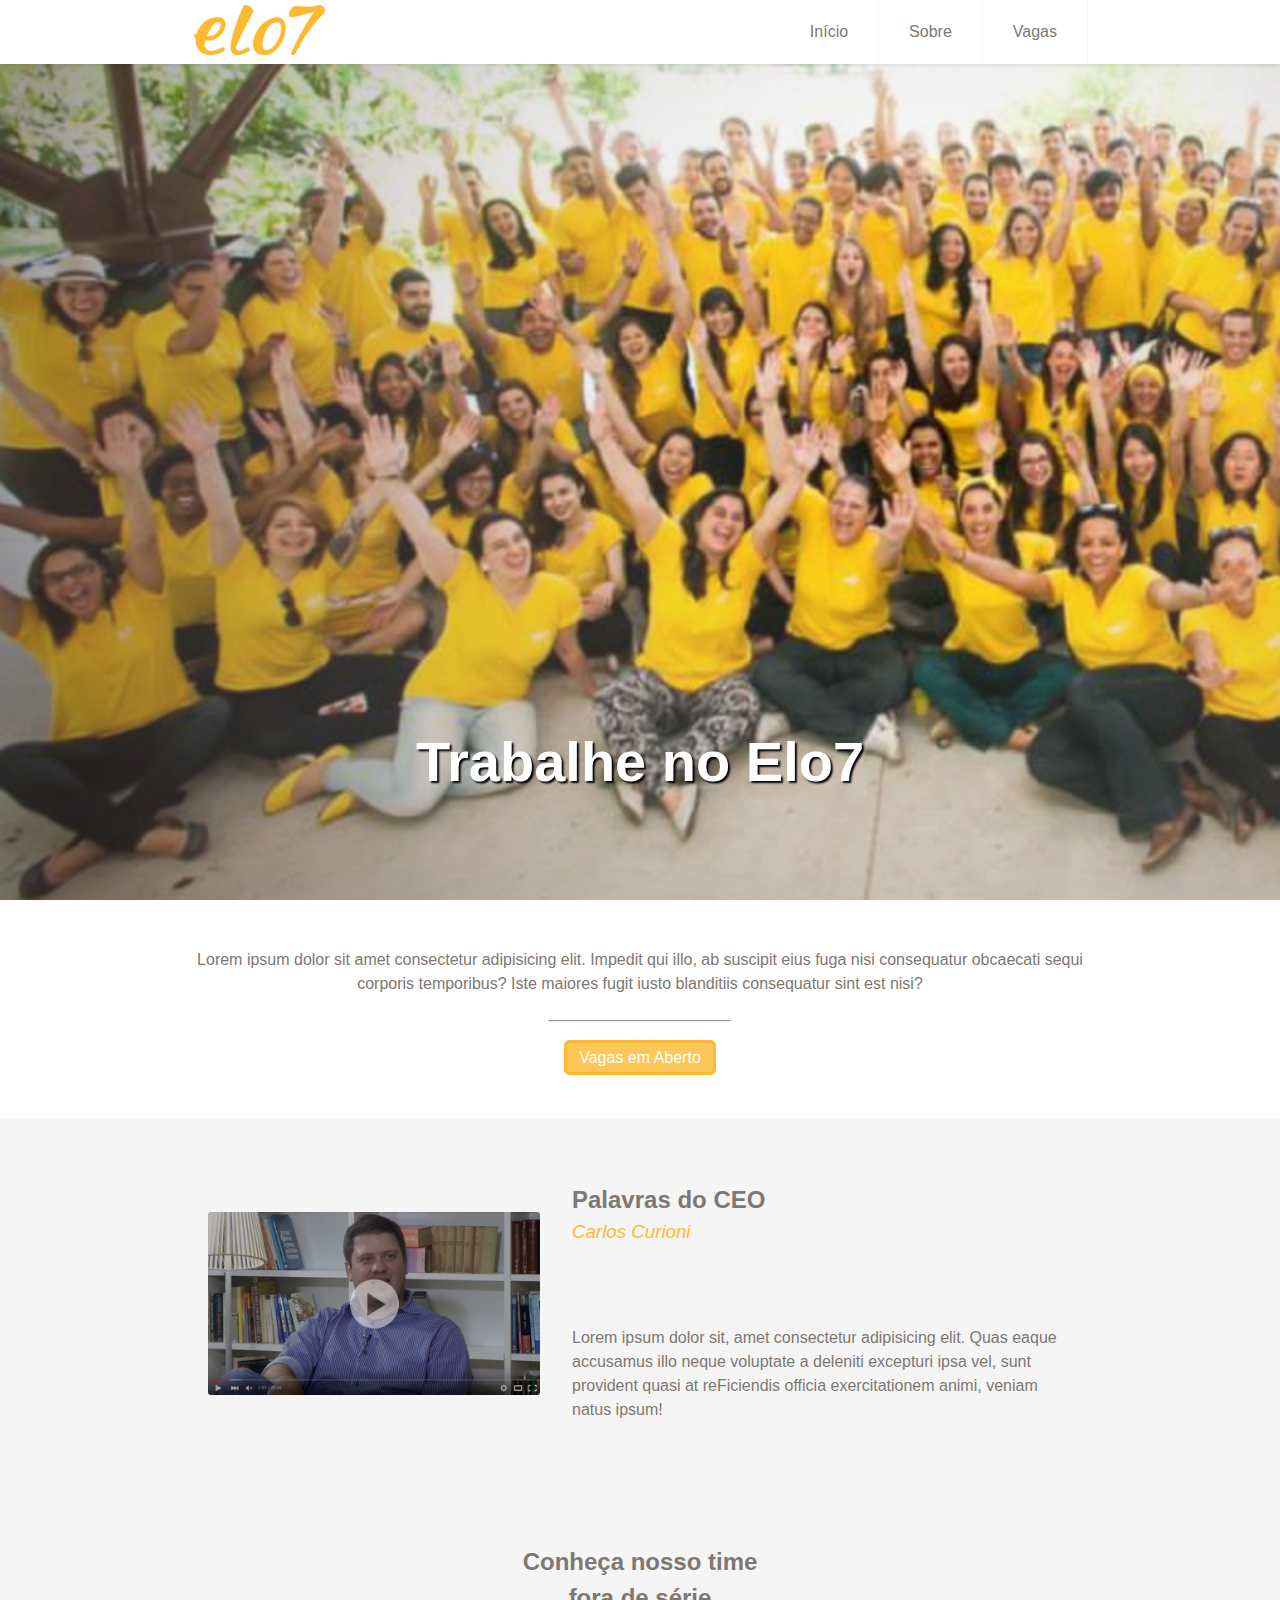
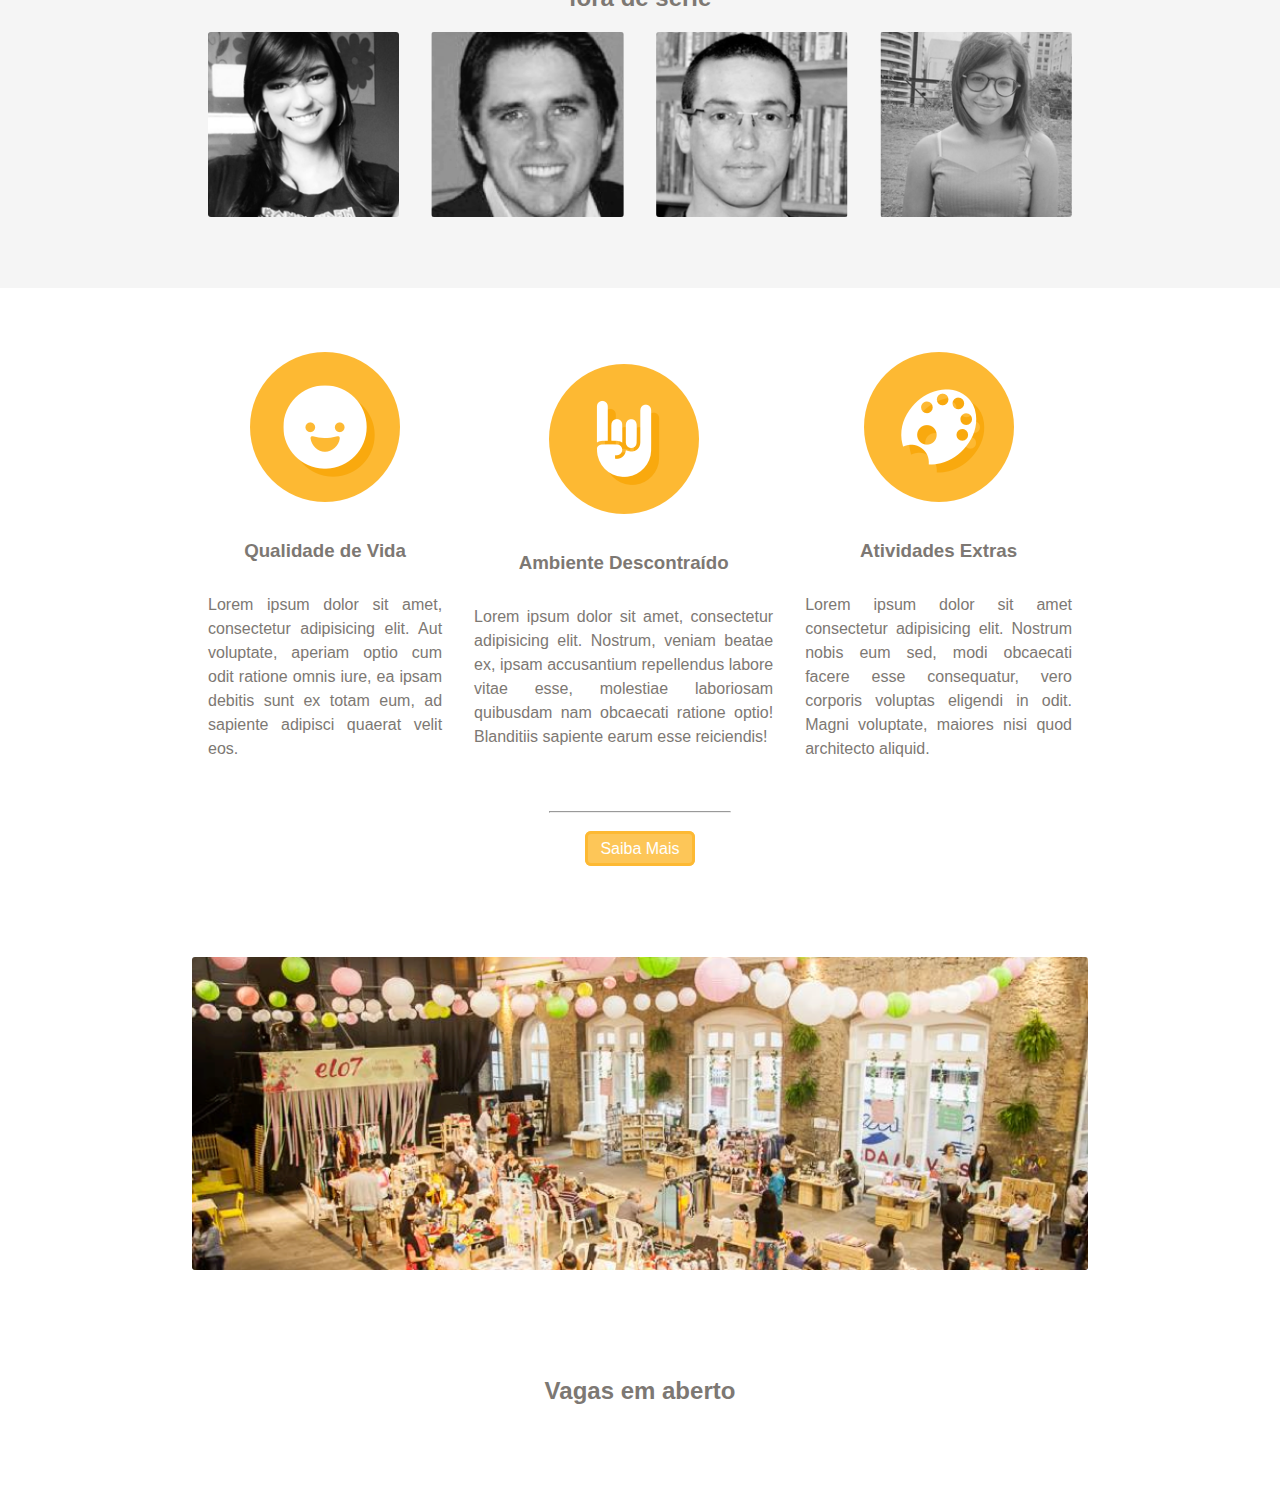
<file: index.html>
<!DOCTYPE html>
<html lang="pt-br">

<head>
    <meta charset="UTF-8">
    <meta http-equiv="X-UA-Compatible" content="IE=edge">
    <meta name="viewport" content="width=device-width, initial-scale=1.0">
    <meta name="keywords" content="elo, elo7 vagas, emprego, job, trabalho">
    <meta name="description" content="Quer trabalhar na Elo7 confira nossas vagas de trabalho">
    <link rel="icon" href="./assets/images/favicon.png">
    <link rel="stylesheet" href="./css/styles.css">
    <link rel="stylesheet" href="./css/navbar.css">

    <script src="./js/vagas.module.js"></script>

    <title>Elo7 | Vagas</title>

</head>

<body>
    <header id="home">
        <nav class="nav">
            <div class="container">
                <a href="index.html#home" class="logo">
                </a>
                <input class="menu-btn" type="checkbox" id="menu-btn" />
                <label class="menu-icon" for="menu-btn"><span class="navicon"></span></label>
                <ul class="menu">
                    <li><a href="index.html#home">Início</a></li>
                    <li><a href="index.html#sobre">Sobre</a></li>
                    <li><a href="index.html#vagas">Vagas</a></li>
                </ul>
            </div>
        </nav>

        <div class="full-height">
            <h1 class="mb-3">Trabalhe no Elo7</h1>
        </div>
    </header>

    <section>
        <div class="container">
            <div class="text-center">
                <p>Lorem ipsum dolor sit amet consectetur adipisicing elit. Impedit qui illo, ab suscipit eius fuga nisi
                    consequatur obcaecati sequi corporis temporibus? Iste maiores fugit iusto blanditiis consequatur
                    sint
                    est nisi?</p>
                <hr>
                <a class="btn-secondary" href="#vagas">Vagas em Aberto</a>
            </div>
        </div>
    </section>

    <section id="sobre">
        <div class="container">
            <div class="flex flex-center">
                <div class="flex-item">
                    <img class="image-radius full-width" src="./assets/images/placeholder-video.png"
                        alt="Elo7 - Carlos Curioni">
                </div>
                <div class="flex-item">
                    <div class="title">
                        <h2>Palavras do CEO</h2>
                        <h3 class="secondary font-light italic">Carlos Curioni</h3>
                    </div>
                    <div>
                        <p>Lorem ipsum dolor sit, amet consectetur adipisicing elit. Quas eaque accusamus illo neque
                            voluptate a
                            deleniti excepturi ipsa vel, sunt provident quasi at reFiciendis officia exercitationem
                            animi,
                            veniam
                            natus ipsum!</p>
                    </div>
                </div>
            </div>
        </div>
    </section>

    <section id="time">
        <div class="container">
            <div class="text-center">
                <h2>Conheça nosso time<br>fora de série</h2>
            </div>

            <div class="flex flex-center">
                <div class="flex-item">
                    <img class="image-radius full-width" src="./assets/images/camila.png" alt="Elo7 - Camila">
                </div>
                <div class="flex-item">
                    <img class="image-radius full-width" src="./assets/images/guto.png" alt="Elo7 - Guto">
                </div>
                <div class="flex-item">
                    <img class="image-radius full-width" src="./assets/images/david.png" alt="Elo7 - David">
                </div>
                <div class="flex-item">
                    <img class="image-radius full-width" src="./assets/images/beatriz.png" alt="Elo7 - Beatriz">
                </div>
            </div>
        </div>
    </section>

    <section id="qualidade-vida">
        <div class="container">
            <div class="flex flex-center">
                <div class="flex-item">
                    <div class="title text-center">
                        <img src="./assets/images/qualidade.png" alt="Elo7 - Qualidade de Vida">
                        <h3>Qualidade de Vida</h3>
                    </div>
                    <div class="content text-justify">
                        <p>Lorem ipsum dolor sit amet, consectetur adipisicing elit. Aut voluptate, aperiam optio cum
                            odit ratione omnis iure, ea ipsam debitis sunt ex totam eum, ad sapiente adipisci quaerat
                            velit eos.</p>
                    </div>
                </div>
                <div class="flex-item">
                    <div class="title text-center">
                        <img src="./assets/images/descontracao.png" alt="Elo7 - Ambiente Descontraído">
                        <h3>Ambiente Descontraído</h3>
                    </div>
                    <div class="content text-justify">
                        <p>Lorem ipsum dolor sit amet, consectetur adipisicing elit. Nostrum, veniam beatae ex, ipsam
                            accusantium repellendus labore vitae esse, molestiae laboriosam quibusdam nam obcaecati
                            ratione optio! Blanditiis sapiente earum esse reiciendis!</p>
                    </div>
                </div>
                <div class="flex-item">
                    <div class="title text-center">
                        <img src="./assets/images/atividades.png" alt="Elo7 - Atividades Extras">
                        <h3>Atividades Extras</h3>
                    </div>
                    <div class="content text-justify">
                        <p>Lorem ipsum dolor sit amet consectetur adipisicing elit. Nostrum nobis eum sed, modi
                            obcaecati
                            facere
                            esse consequatur, vero corporis voluptas eligendi in odit. Magni voluptate, maiores nisi
                            quod
                            architecto aliquid.</p>
                    </div>
                </div>
            </div>

            <hr>

            <div class="text-center">
                <a class="btn-secondary" href="elo7-ambiente.html">Saiba Mais</a>
            </div>
        </div>
    </section>

    <section>
        <div class="container">
            <div>
                <img class="image-radius full-width" src="./assets/images/foto-bottom.png" alt="Elo7">
            </div>
        </div>
    </section>

    <section id="vagas">
        <div class="container">
            <div class="text-center mb-2">
                <h2>Vagas em aberto</h2>
            </div>


            <div class="flex flex-center" id="vagas-item"></div>
        </div>
    </section>
</body>

</html>
</file>
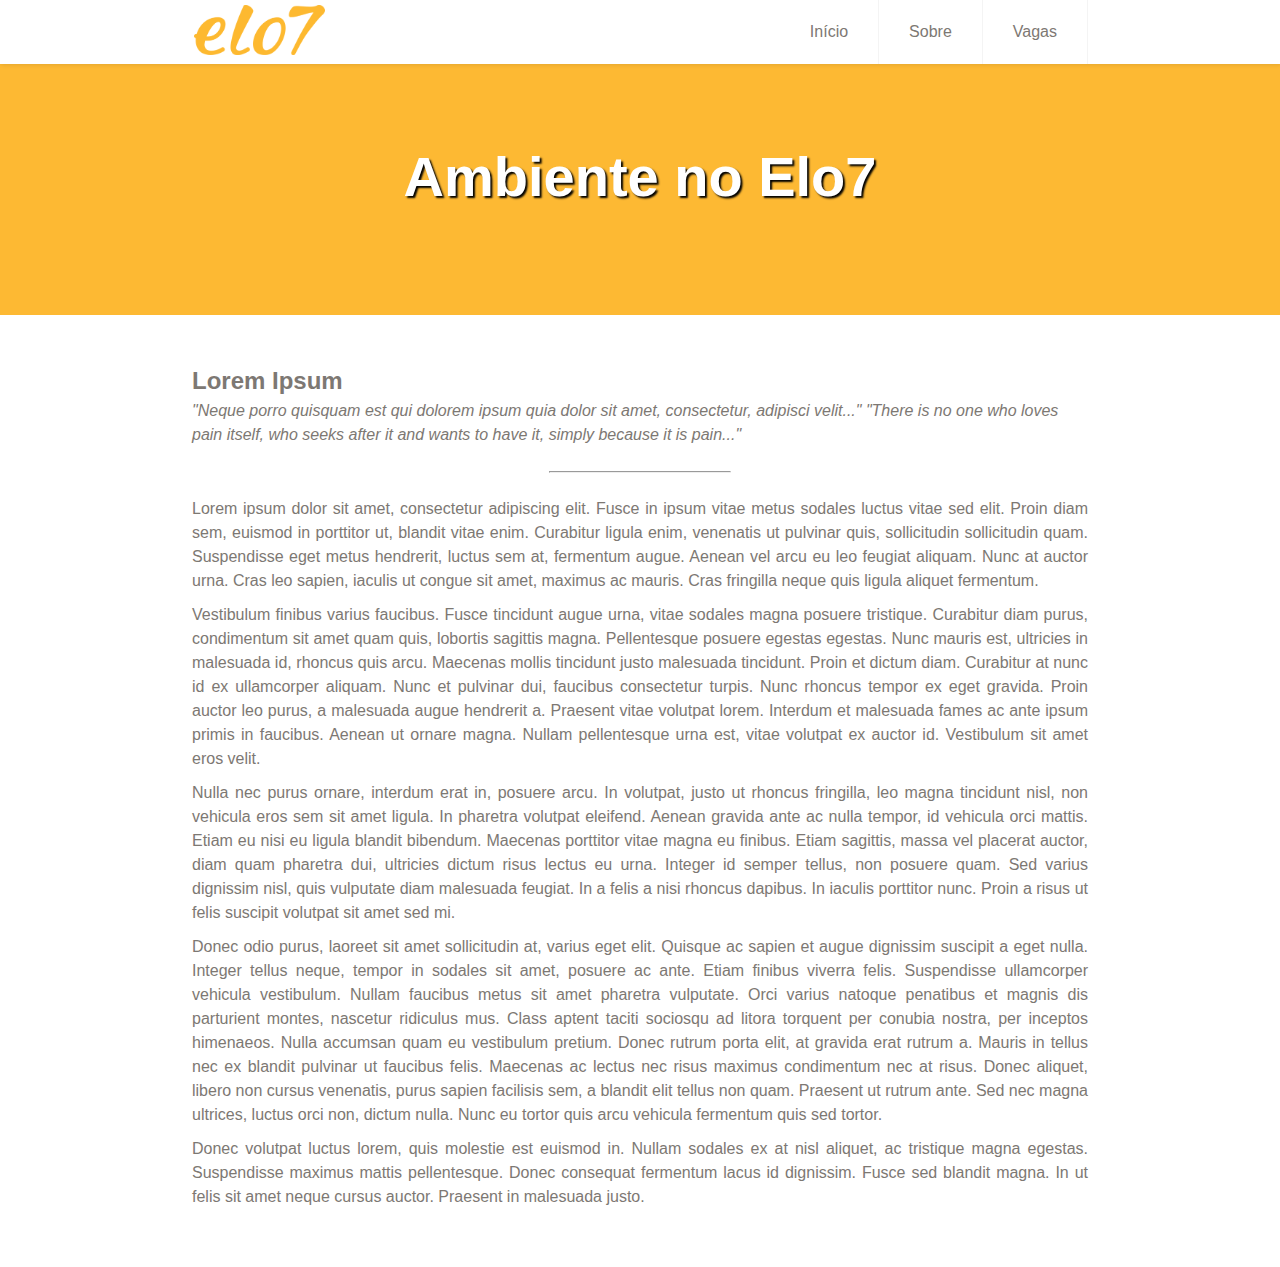
<file: elo7-ambiente.html>
<!DOCTYPE html>
<html lang="en">

<head>
    <meta charset="UTF-8">
    <meta http-equiv="X-UA-Compatible" content="IE=edge">
    <meta name="viewport" content="width=device-width, initial-scale=1.0">

    <link rel="stylesheet" href="./css/styles.css">
    <link rel="stylesheet" href="./css/navbar.css">

    <title>Elo7 - Vagas</title>
</head>

<body>
    <header class="second-header">
        <nav class="nav">
            <div class="container">
                <a href="index.html#home" class="logo">
                </a>
                <input class="menu-btn" type="checkbox" id="menu-btn" />
                <label class="menu-icon" for="menu-btn"><span class="navicon"></span></label>
                <ul class="menu">
                    <li><a href="index.html#home">Início</a></li>
                    <li><a href="index.html#sobre">Sobre</a></li>
                    <li><a href="index.html#vagas">Vagas</a></li>
                </ul>
            </div>
        </nav>

        <div class="full-height">
            <h1 class="mb-3">Ambiente no Elo7</h1>
        </div>
    </header>

    <section>
        <div class="container">
            <div>
                <h2>Lorem Ipsum</h2>
                <i>"Neque porro quisquam est qui dolorem ipsum quia dolor sit amet, consectetur, adipisci velit..."
                    "There is no one who loves pain itself, who seeks after it and wants to have it, simply because it
                    is pain..."</i>
                <hr>

            </div>

            <div class="text-justify">
                <p>Lorem ipsum dolor sit amet, consectetur adipiscing elit. Fusce in ipsum vitae metus sodales luctus
                    vitae
                    sed elit. Proin diam sem, euismod in porttitor ut, blandit vitae enim. Curabitur ligula enim,
                    venenatis ut
                    pulvinar quis, sollicitudin sollicitudin quam. Suspendisse eget metus hendrerit, luctus sem at,
                    fermentum
                    augue. Aenean vel arcu eu leo feugiat aliquam. Nunc at auctor urna. Cras leo sapien, iaculis ut
                    congue sit
                    amet, maximus ac mauris. Cras fringilla neque quis ligula aliquet fermentum.</p>
                <p>Vestibulum finibus varius faucibus. Fusce tincidunt augue urna, vitae sodales magna posuere
                    tristique. Curabitur diam purus, condimentum sit amet quam quis, lobortis sagittis magna.
                    Pellentesque posuere egestas egestas. Nunc mauris est, ultricies in malesuada id, rhoncus quis arcu.
                    Maecenas mollis tincidunt justo malesuada tincidunt. Proin et dictum diam. Curabitur at nunc id ex
                    ullamcorper aliquam. Nunc et pulvinar dui, faucibus consectetur turpis. Nunc rhoncus tempor ex eget
                    gravida. Proin auctor leo purus, a malesuada augue hendrerit a. Praesent vitae volutpat lorem.
                    Interdum et malesuada fames ac ante ipsum primis in faucibus. Aenean ut ornare magna. Nullam
                    pellentesque urna est, vitae volutpat ex auctor id. Vestibulum sit amet eros velit.</p>
                <p>Nulla nec purus ornare, interdum erat in, posuere arcu. In volutpat, justo ut rhoncus fringilla, leo
                    magna tincidunt nisl, non vehicula eros sem sit amet ligula. In pharetra volutpat eleifend. Aenean
                    gravida ante ac nulla tempor, id vehicula orci mattis. Etiam eu nisi eu ligula blandit bibendum.
                    Maecenas porttitor vitae magna eu finibus. Etiam sagittis, massa vel placerat auctor, diam quam
                    pharetra dui, ultricies dictum risus lectus eu urna. Integer id semper tellus, non posuere quam. Sed
                    varius dignissim nisl, quis vulputate diam malesuada feugiat. In a felis a nisi rhoncus dapibus. In
                    iaculis porttitor nunc. Proin a risus ut felis suscipit volutpat sit amet sed mi.</p>
                <p>Donec odio purus, laoreet sit amet sollicitudin at, varius eget elit. Quisque ac sapien et augue
                    dignissim suscipit a eget nulla. Integer tellus neque, tempor in sodales sit amet, posuere ac ante.
                    Etiam finibus viverra felis. Suspendisse ullamcorper vehicula vestibulum. Nullam faucibus metus sit
                    amet pharetra vulputate. Orci varius natoque penatibus et magnis dis parturient montes, nascetur
                    ridiculus mus. Class aptent taciti sociosqu ad litora torquent per conubia nostra, per inceptos
                    himenaeos. Nulla accumsan quam eu vestibulum pretium. Donec rutrum porta elit, at gravida erat
                    rutrum a. Mauris in tellus nec ex blandit pulvinar ut faucibus felis. Maecenas ac lectus nec risus
                    maximus condimentum nec at risus. Donec aliquet, libero non cursus venenatis, purus sapien facilisis
                    sem, a blandit elit tellus non quam. Praesent ut rutrum ante. Sed nec magna ultrices, luctus orci
                    non, dictum nulla. Nunc eu tortor quis arcu vehicula fermentum quis sed tortor.</p>
                <p>Donec volutpat luctus lorem, quis molestie est euismod in. Nullam sodales ex at nisl aliquet, ac
                    tristique magna egestas. Suspendisse maximus mattis pellentesque. Donec consequat fermentum lacus id
                    dignissim. Fusce sed blandit magna. In ut felis sit amet neque cursus auctor. Praesent in malesuada
                    justo.</p>
            </div>


        </div>
    </section>
</body>

</html>
</file>
<file: css/styles.css>
* {
  margin: 0;
  padding: 0;
}

/* width */
::-webkit-scrollbar {
  width: 3px;
}

/* Track */
::-webkit-scrollbar-track {
  background: #dcdcdc;
  border-radius: 30px;
}

/* Handle */
::-webkit-scrollbar-thumb {
  background: #fdb933;
}

/* Handle on hover */
::-webkit-scrollbar-thumb:hover {
  background: #ffbf4074;
}

body {
  color: #7d7873;
  font-size: 1em;
  font-family: "museo_sans", sans-serif;
  font-weight: 300;
  line-height: 1.5;
}

header {
  width: 100%;
  height: 100vh;
  background-image: url(../assets/images/foto-header.png);
  background-attachment: fixed;
  background-size: cover;
  background-repeat: no-repeat;
}

header h1 {
  text-shadow: 2px 2px 2px #000000;
  color: white;
  font-size: 3.5em;
  text-align: center;
  position: relative;
  top: 80%;
}

hr {
  width: 180px;
  display: block;
  margin: 1.5em auto;
}

p {
  margin-bottom: 10px;
}

a {
  text-decoration: none;
  outline: none;
}

.second-header {
  width: 100%;
  height: 35vh;
  background-attachment: fixed;
  background-size: cover;
  background-repeat: no-repeat;
  background: #fdb933;
}

.second-header h1 {
  text-shadow: 2px 2px 2px #000000;
  color: white;
  font-size: 3.5em;
  text-align: center;
  position: relative;
  top: 15%;
}

.container {
  padding: 3em 12em;
  height: 100%;
  width: auto;
  max-width: 1280px;
  margin: auto;
}

.flex {
  display: flex;
  flex-direction: row;
  width: 100%;
}

.flex-center {
  justify-content: center;
  align-items: center;
}

.flex-center-end {
  justify-content: center;
  align-items: flex-end;
}

.flex-item {
  padding: 1em;
}

.text-center {
  text-align: center;
}

.text-justify {
  text-align: justify;
}

#sobre,
#time {
  background-color: whitesmoke;
}

#sobre .flex-item {
  max-width: 500px;
}

.image-radius {
  border-radius: 3px;
}

.secondary {
  color: #fdb934;
}

.font-light {
  font-weight: 300;
}

.italic {
  font-style: italic;
}

#sobre .title {
  margin-bottom: 5em;
}

#qualidade-vida h3 {
  margin: 1.5em;
}

#qualidade-vida .flex-item {
  max-width: 300px;
}

.full-width {
  width: 100%;
}

.full-height {
  height: 100vh;
}

.mb-2 {
  margin-bottom: 2em;
}

.mb-3 {
  margin-bottom: 3em;
}

.btn-secondary {
  border: 3px solid #fdb933;
  padding: 6px 12px;
  border-radius: 6px;
  color: white;
  background: #fdb933d1;
  outline: none;
  transition: all 0.5s ease;
}

.btn-secondary:hover {
  border: 3px solid #fdb933;
  padding: 6px 12px;
  border-radius: 6px;
  color: #585858;
  background: #fdb93359;
  outline: none;
}

@media (max-width: 720px) {
  header {
    height: 50vh;
    background-size: auto 50vh;
  }

  header h1 {
    font-size: 2.5em;
    text-align: center;
    position: relative;
    top: 35%;
  }

  .second-header {
    width: 100%;
    height: 30vh;
    background-attachment: fixed;
    background-size: cover;
    background-repeat: no-repeat;
    background: #fdb933;
  }

  .second-header h1 {
    text-shadow: 2px 2px 2px #000000;
    color: white;
    font-size: 2.5em;
    text-align: center;
    position: relative;
    top: 10%;
  }

  .flex {
    flex-direction: column;
  }

  .container {
    padding: 1em;
    height: 100%;
    width: auto;
  }
}

.vagas {
  width: 240px;
  height: 120px;
  padding: 32px 24px;
  color: #7d7873;
  margin: 24px 12px;
  -webkit-box-shadow: 5px 4px 16px -1px #C1BAB2; 
  box-shadow: 5px 4px 16px -1px #C1BAB2;
  border-radius: 3px;
}

.vagas:hover {
  -webkit-box-shadow: 5px 4px 16px -1px #707070; 
  box-shadow: 5px 4px 16px -1px #707070; 
}

.vagas:hover h4 {
  color: #fdb933;
}

.vagas p {
  margin: 24px auto;
}
</file>
<file: css/navbar.css>
/* header */

.nav {
  background-color: #fff;
  box-shadow: 1px 1px 4px 0 rgba(0, 0, 0, 0.1);
  position: fixed;
  width: 100%;
  z-index: 3;
}

.nav ul {
  margin: 0;
  padding: 0;
  list-style: none;
  overflow: hidden;
  background-color: #fff;
}

.nav li a {
  display: block;
  padding: 20px 20px;
  border-right: 1px solid #f4f4f4;
  text-decoration: none;
  color: #7d7873;
}

.nav li a:hover,
.nav .menu-btn:hover {
  background-color: #f4f4f4;
  color: #fdb933;
}

.nav .logo {
  display: block;
  float: left;
  font-size: 2em;
  padding: 10px 20px;
  text-decoration: none;
}

/* menu */

.nav .menu {
  clear: both;
  max-height: 0;
  transition: max-height 0.2s ease-out;
}

/* menu icon */

.nav .menu-icon {
  cursor: pointer;
  display: inline-block;
  float: right;
  padding: 28px 20px;
  position: relative;
  user-select: none;
}

.nav .menu-icon .navicon {
  background: #333;
  display: block;
  height: 2px;
  position: relative;
  transition: background 0.2s ease-out;
  width: 18px;
}

.nav .menu-icon .navicon:before,
.nav .menu-icon .navicon:after {
  background: #333;
  content: "";
  display: block;
  height: 100%;
  position: absolute;
  transition: all 0.2s ease-out;
  width: 100%;
}

.nav .menu-icon .navicon:before {
  top: 5px;
}

.nav .menu-icon .navicon:after {
  top: -5px;
}

/* menu btn */

.nav .menu-btn {
  display: none;
}

.nav .menu-btn:checked ~ .menu {
  max-height: 240px;
}

.nav .menu-btn:checked ~ .menu-icon .navicon {
  background: transparent;
}

.nav .menu-btn:checked ~ .menu-icon .navicon:before {
  transform: rotate(-45deg);
}

.nav .menu-btn:checked ~ .menu-icon .navicon:after {
  transform: rotate(45deg);
}

.nav .menu-btn:checked ~ .menu-icon:not(.steps) .navicon:before,
.nav .menu-btn:checked ~ .menu-icon:not(.steps) .navicon:after {
  top: 0;
}

.logo {
  width: 280px;
  height: 30px;
  background-image: url(../assets/images/elo7-logo-2.png);
  background-size: auto 100%;
  background-repeat: no-repeat;
  margin: 5px 2px 2px 2px;
}

.nav .container {
  padding-top: 0 !important;
  padding-bottom: 0 !important;
}

/* 48em = 768px */

@media (min-width: 48em) {
  .nav li {
    float: left;
  }
  .nav li a {
    padding: 20px 30px;
  }
  .nav .menu {
    clear: none;
    float: right;
    max-height: none;
  }
  .nav .menu-icon {
    display: none;
  }
}

@media (max-width: 48em) {
  .logo {
    width: 180px;
  }
}
</file>
